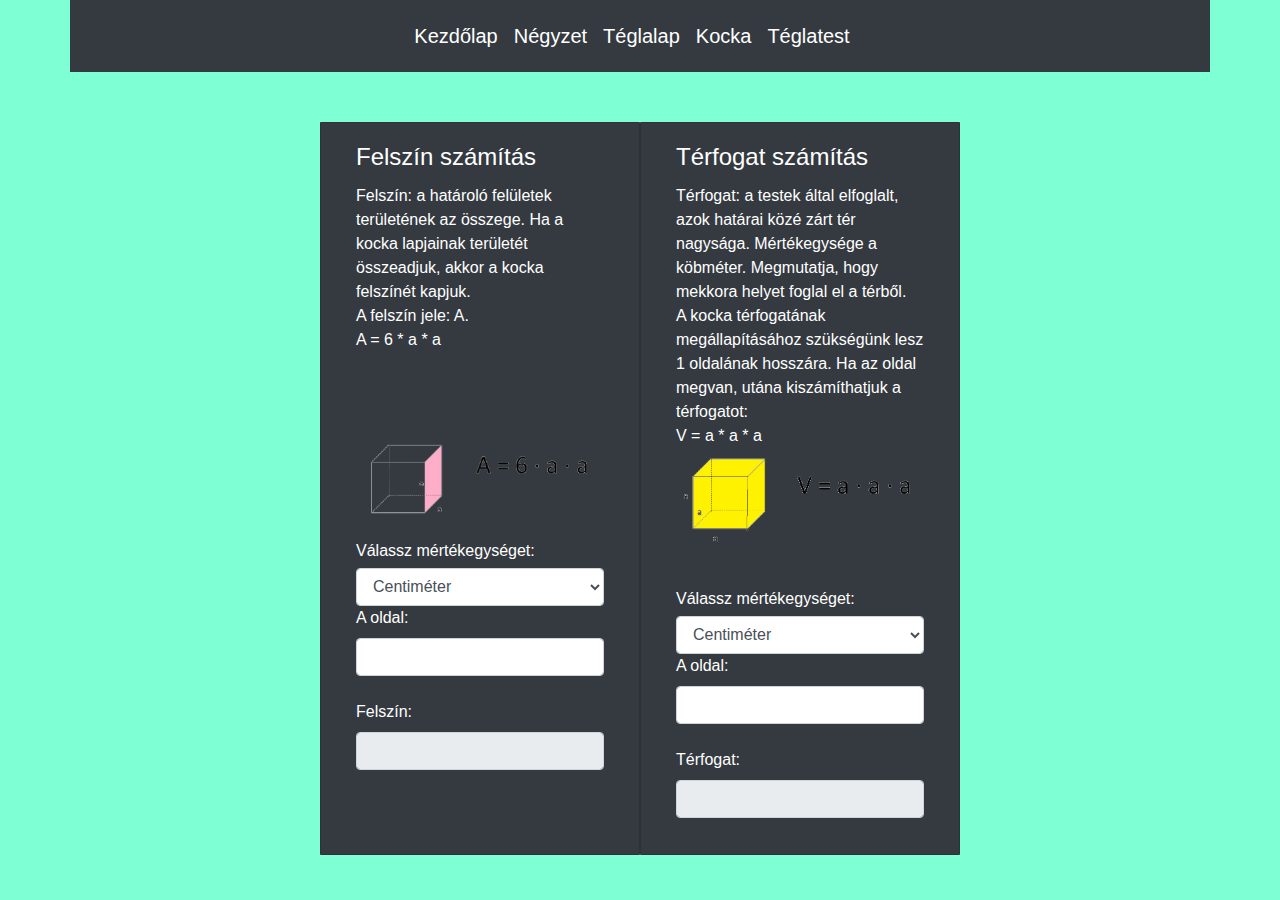
<file: kocka.html>
<!DOCTYPE html>
<html lang="hu">

<head>
  <meta charset="UTF-8">
  <meta http-equiv="X-UA-Compatible" content="IE=edge">
  <meta name="viewport" content="width=device-width, initial-scale=1.0">

  <link rel="stylesheet" href="https://maxcdn.bootstrapcdn.com/bootstrap/4.5.2/css/bootstrap.min.css">
  <script src="https://ajax.googleapis.com/ajax/libs/jquery/3.5.1/jquery.min.js"></script>
  <script src="https://cdnjs.cloudflare.com/ajax/libs/popper.js/1.16.0/umd/popper.min.js"></script>
  <script src="https://maxcdn.bootstrapcdn.com/bootstrap/4.5.2/js/bootstrap.min.js"></script>
  <link rel="stylesheet" href="styles.css">
  <script src="kocka.js"></script>
  <title>Síkidomok és testek</title>
</head>

<body>
  <nav class="navbar navbar-expand-sm container bg-dark justify-content-center">
    <div class="row">
      <div class="col-md-12">
        <ul class="navbar-nav navbar-brand">
          <li class="nav-item">
            <a class="nav-link" href="index.html">Kezdőlap</a>
          </li>
          <li class="nav-item">
            <a class="nav-link" href="negyzet.html">Négyzet</a>
          </li>
          <li class="nav-item">
            <a class="nav-link" href="teglalap.html">Téglalap</a>
          </li>
          <li class="nav-item">
            <a class="nav-link" href="kocka.html">Kocka</a>
          </li>
          <li class="nav-item">
            <a class="nav-link" href="teglatest.html">Téglatest</a>
          </li>
        </ul>
      </div>
    </div>
  </nav>
  <div class="row mx-auto kartyasor">
    <div class="card bg-dark col-lg-6">

      <div class="card-body bg-dark text-white">
        <h4 class="card-title">Felszín számítás</h4>
        <p class="card-text">Felszín: a határoló felületek területének az összege. Ha a kocka lapjainak területét összeadjuk, akkor a kocka felszínét kapjuk.
          <br> A felszín jele: A. <br>
          A = 6 * a * a <br> <br> <br> <br>
          <img src="Képek/kockafelszín.png" class="card-img-top" alt="Felszín ábra">
        <form>
          <h6>Válassz mértékegységet:</h6>
          <select class="form-control" id="FelszinKockaM">
            <option value="mm2">Milliméter</option>
            <option value="cm2" selected>Centiméter</option>
            <option value="dm2">Deciméter</option>
            <option value="m2">Méter</option> <br>
          </select>
          <label for="felszina">A oldal:</label><br>
          <input class="form-control" type="number" id="FelszinA" name="felszina" min="0" oninput="FelszinKocka()"><br>

          <label for="felszinkocka">Felszín:</label>
          <input type="text" class="form-control" id="FelszinKockaA" disabled>

        </form>
        </p>
      </div>
    </div>
    <div class="card bg-dark col-lg-6">

      <div class="card-body bg-dark text-white">
        <h4 class="card-title">Térfogat számítás</h4>
        <p class="card-text">Térfogat: a testek által elfoglalt, azok határai közé zárt tér nagysága. Mértékegysége a köbméter. Megmutatja, hogy mekkora helyet foglal el a térből.<br>A kocka térfogatának megállapításához szükségünk lesz 1 oldalának hosszára. Ha az oldal megvan, utána kiszámíthatjuk a térfogatot: <br>
          V = a * a * a
          <img src="Képek/kockatérfogat.png" class="card-img-top" alt="Terület ábra"> <br> <br>
        <form>
          <h6>Válassz mértékegységet:</h6>
          <select class="form-control" id="TerfogatKockaM">
            <option value="mm3">Milliméter</option>
            <option value="cm3" selected>Centiméter</option>
            <option value="dm3">Deciméter</option>
            <option value="m3">Méter</option> <br>
          </select>
          <label for="kockaa">A oldal:</label><br>
          <input class="form-control" type="number" id="KockaA" min="0" oninput="TerfogatKocka()"><br>

          <label for="terfogatkocka">Térfogat:</label>
          <input type="text" class="form-control" id="TerfogatKockaA" disabled>


        </form>
        </p>
      </div>
    </div>
  </div>

</body>

</html>
</file>
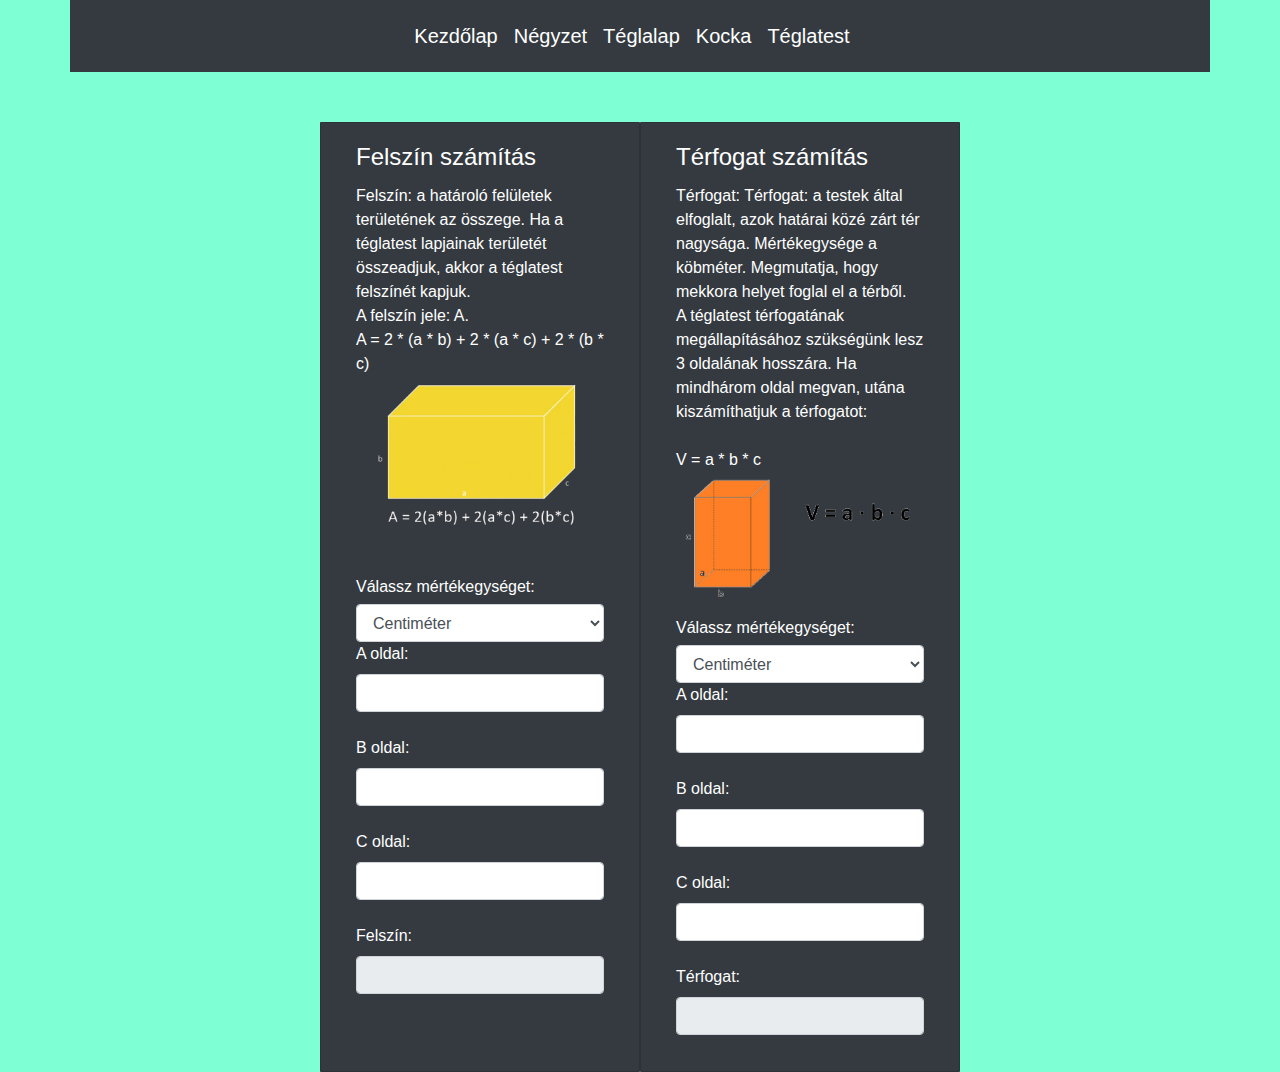
<file: teglatest.html>
<!DOCTYPE html>
<html lang="hu">

<head>
  <meta charset="UTF-8">
  <meta http-equiv="X-UA-Compatible" content="IE=edge">
  <meta name="viewport" content="width=device-width, initial-scale=1.0">

  <link rel="stylesheet" href="https://maxcdn.bootstrapcdn.com/bootstrap/4.5.2/css/bootstrap.min.css">
  <script src="https://ajax.googleapis.com/ajax/libs/jquery/3.5.1/jquery.min.js"></script>
  <script src="https://cdnjs.cloudflare.com/ajax/libs/popper.js/1.16.0/umd/popper.min.js"></script>
  <script src="https://maxcdn.bootstrapcdn.com/bootstrap/4.5.2/js/bootstrap.min.js"></script>
  <link rel="stylesheet" href="styles.css">
  <script src="teglatest.js"></script>
  <title>Síkidomok és testek</title>
</head>

<body>
  <nav class="navbar navbar-expand-sm container bg-dark justify-content-center">
    <div class="row">
      <div class="col-md-12">
        <ul class="navbar-nav navbar-brand">
          <li class="nav-item">
            <a class="nav-link" href="index.html">Kezdőlap</a>
          </li>
          <li class="nav-item">
            <a class="nav-link" href="negyzet.html">Négyzet</a>
          </li>
          <li class="nav-item">
            <a class="nav-link" href="teglalap.html">Téglalap</a>
          </li>
          <li class="nav-item">
            <a class="nav-link" href="kocka.html">Kocka</a>
          </li>
          <li class="nav-item">
            <a class="nav-link" href="teglatest.html">Téglatest</a>
          </li>
        </ul>
      </div>
    </div>
  </nav>
  <div class="row mx-auto kartyasor">
    <div class="card bg-dark col-lg-6">

      <div class="card-body bg-dark text-white">
        <h4 class="card-title">Felszín számítás</h4>
        <p class="card-text">Felszín: a határoló felületek területének az összege. Ha a téglatest lapjainak területét összeadjuk, akkor a téglatest felszínét kapjuk.
          <br> A felszín jele: A. <br>
          A = 2 * (a * b) + 2 * (a * c) + 2 * (b * c)
          <img src="Képek/téglatestfelszín.png" class="card-img-top" alt="Térfogat ábra"> <br> <br>
        <form>
          <h6>Válassz mértékegységet:</h6>
          <select class="form-control" id="FelszinTeglaM">
            <option value="mm3">Milliméter</option>
            <option value="cm3" selected>Centiméter</option>
            <option value="dm3">Deciméter</option>
            <option value="m3">Méter</option> <br>
          </select>
          <label for="oldala_">A oldal:</label><br>
          <input class="form-control" type="number" id="OldalA_" name="oldala_" min="0" oninput="felszinteglatest()"><br>

          <label for="oldalb_">B oldal:</label><br>
          <input class="form-control" type="number" id="OldalB_" name="oldalb_" min="0" oninput="felszinteglatest()"><br>

          <label for="oldalc_">C oldal:</label><br>
          <input class="form-control" type="number" id="OldalC_" name="oldalc_" min="0" oninput="felszinteglatest()"><br>

          <label for="felszin">Felszín:</label>
          <input type="text" class="form-control" id="FelszinT" disabled>

        </form>
        </p>
      </div>
    </div>
    <div class="card bg-dark col-lg-6">

      <div class="card-body bg-dark text-white">
        <h4 class="card-title">Térfogat számítás</h4>
        <p class="card-text">Térfogat: Térfogat: a testek által elfoglalt, azok határai közé zárt tér nagysága. Mértékegysége a köbméter. Megmutatja, hogy mekkora helyet foglal el a térből.<br>A téglatest térfogatának megállapításához szükségünk lesz 3 oldalának hosszára. Ha mindhárom oldal megvan, utána kiszámíthatjuk a térfogatot:<br> <br>
          V = a * b * c
          <img src="Képek/téglatesttérfogat.png" class="card-img-top" alt="Térfogat ábra">
        <form>
          <h6>Válassz mértékegységet:</h6>
          <select class="form-control" id="TerfogatTeglaM">
            <option value="mm2">Milliméter</option>
            <option value="cm2" selected>Centiméter</option>
            <option value="d2">Deciméter</option>
            <option value="m2">Méter</option> <br>
          </select>
          <label for="oldala">A oldal:</label><br>
          <input class="form-control" type="number" id="OldalA" name="oldala" min="0" onchange="terfogatteglatest()"><br>

          <label for="oldalb">B oldal:</label><br>
          <input class="form-control" type="number" id="OldalB" name="oldalb" min="0" onchange="terfogatteglatest()"><br>

          <label for="oldalc">C oldal:</label><br>
          <input class="form-control" type="number" id="OldalC" name="oldalc" min="0" onchange="terfogatteglatest()"><br>

          <label for="terfogat">Térfogat:</label>
          <input type="text" class="form-control" id="TerfogatT" disabled>


        </form>
        </p>
      </div>
    </div>
  </div>

</body>

</html>
</file>
<file: styles.css>
body {
  background-color: aquamarine;
}

.kep {
  height: 250px;
  width: 300px;
  margin-top: 250px;
  margin-left: 150px;
}
.overlay {
  opacity: 0;
}
.wrapper {
  font-family: sans-serif;
  width: 80%;
  margin: 0 auto;
  position: relative;
}
.h_img {
  opacity: 1;
  display: block;
  width: 100%;
  height: auto;
  transform: 0.5s ease;
  padding-top: 50px;
  transition: all 0.4s ease-in-out;
}
.nav-link {
  color: white;
}
.card-columns {
  margin-top: 40px;
  margin-left: 425px;
}
.szegely {
  border: solid black 5px;
}
.kartyasor {
  width: 50%;
  margin-top: 50px;
}
.card {
  border-radius: 1px;
}
</file>
